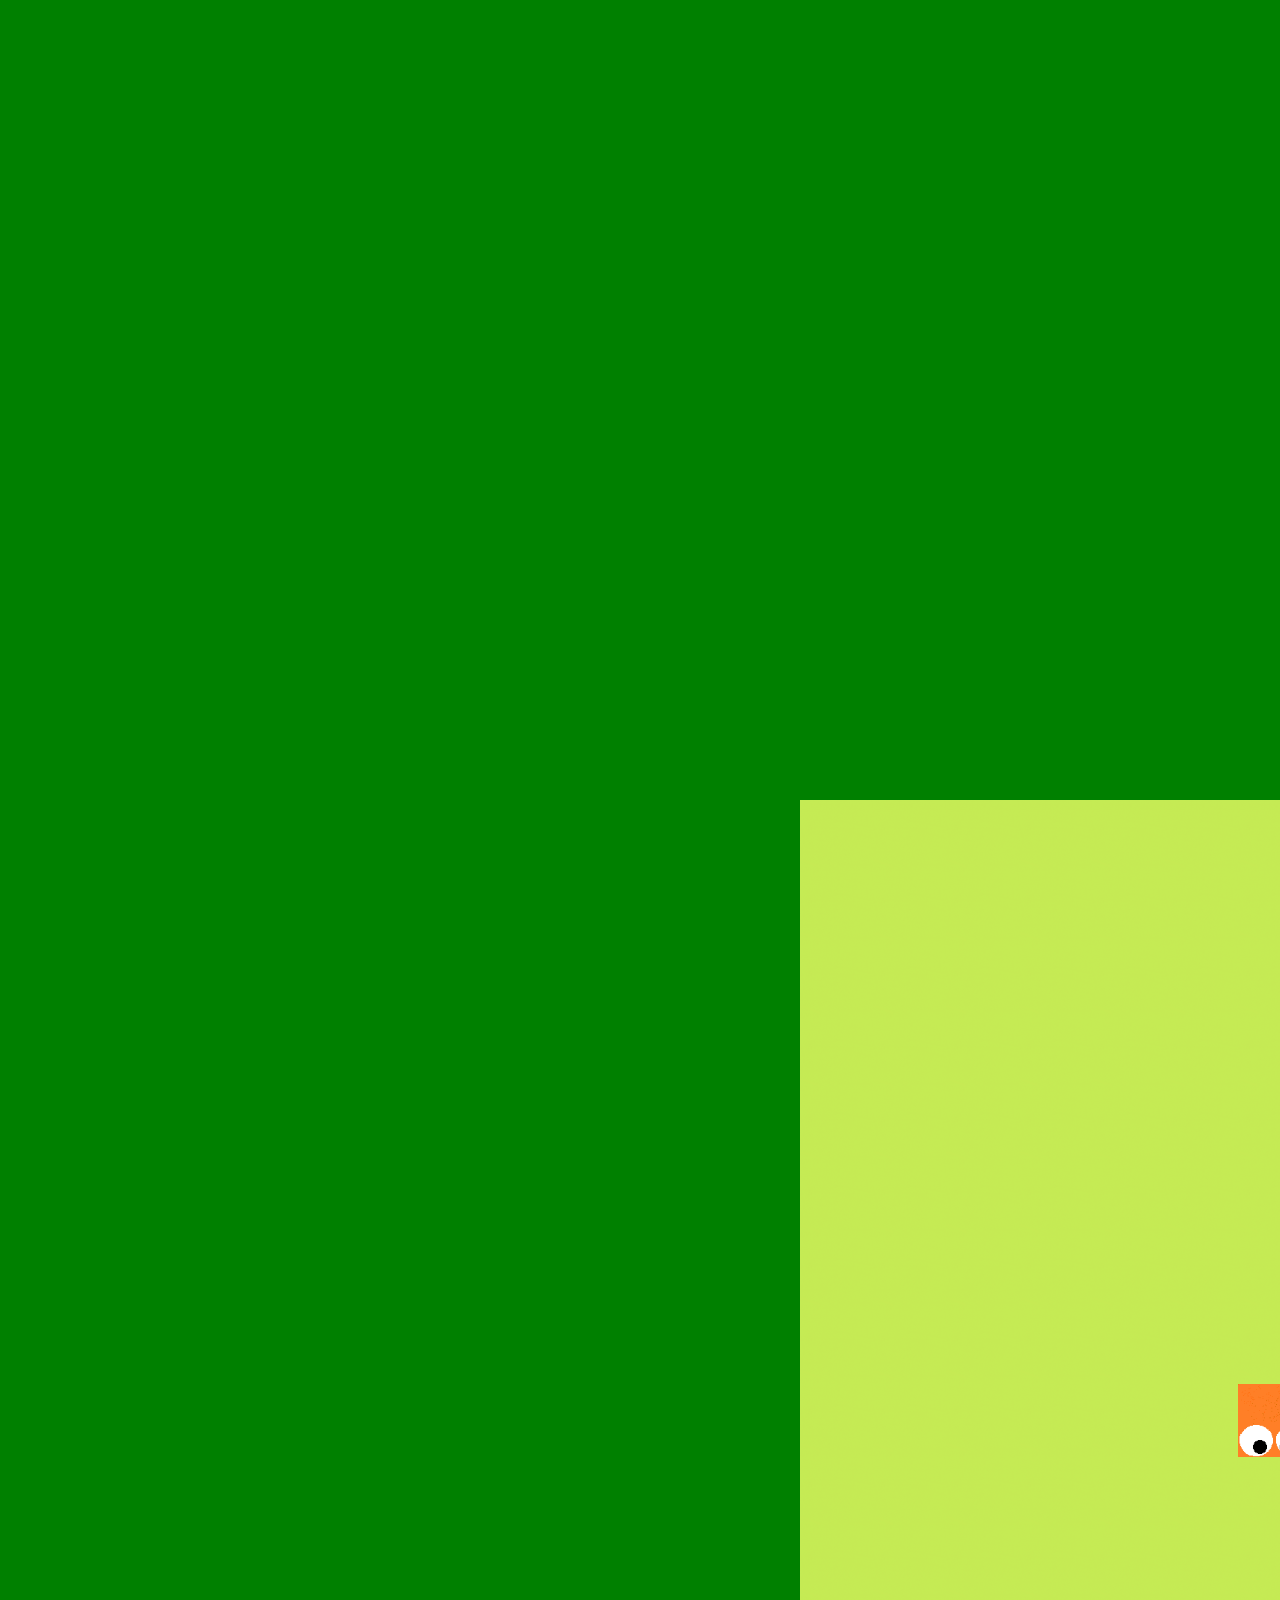
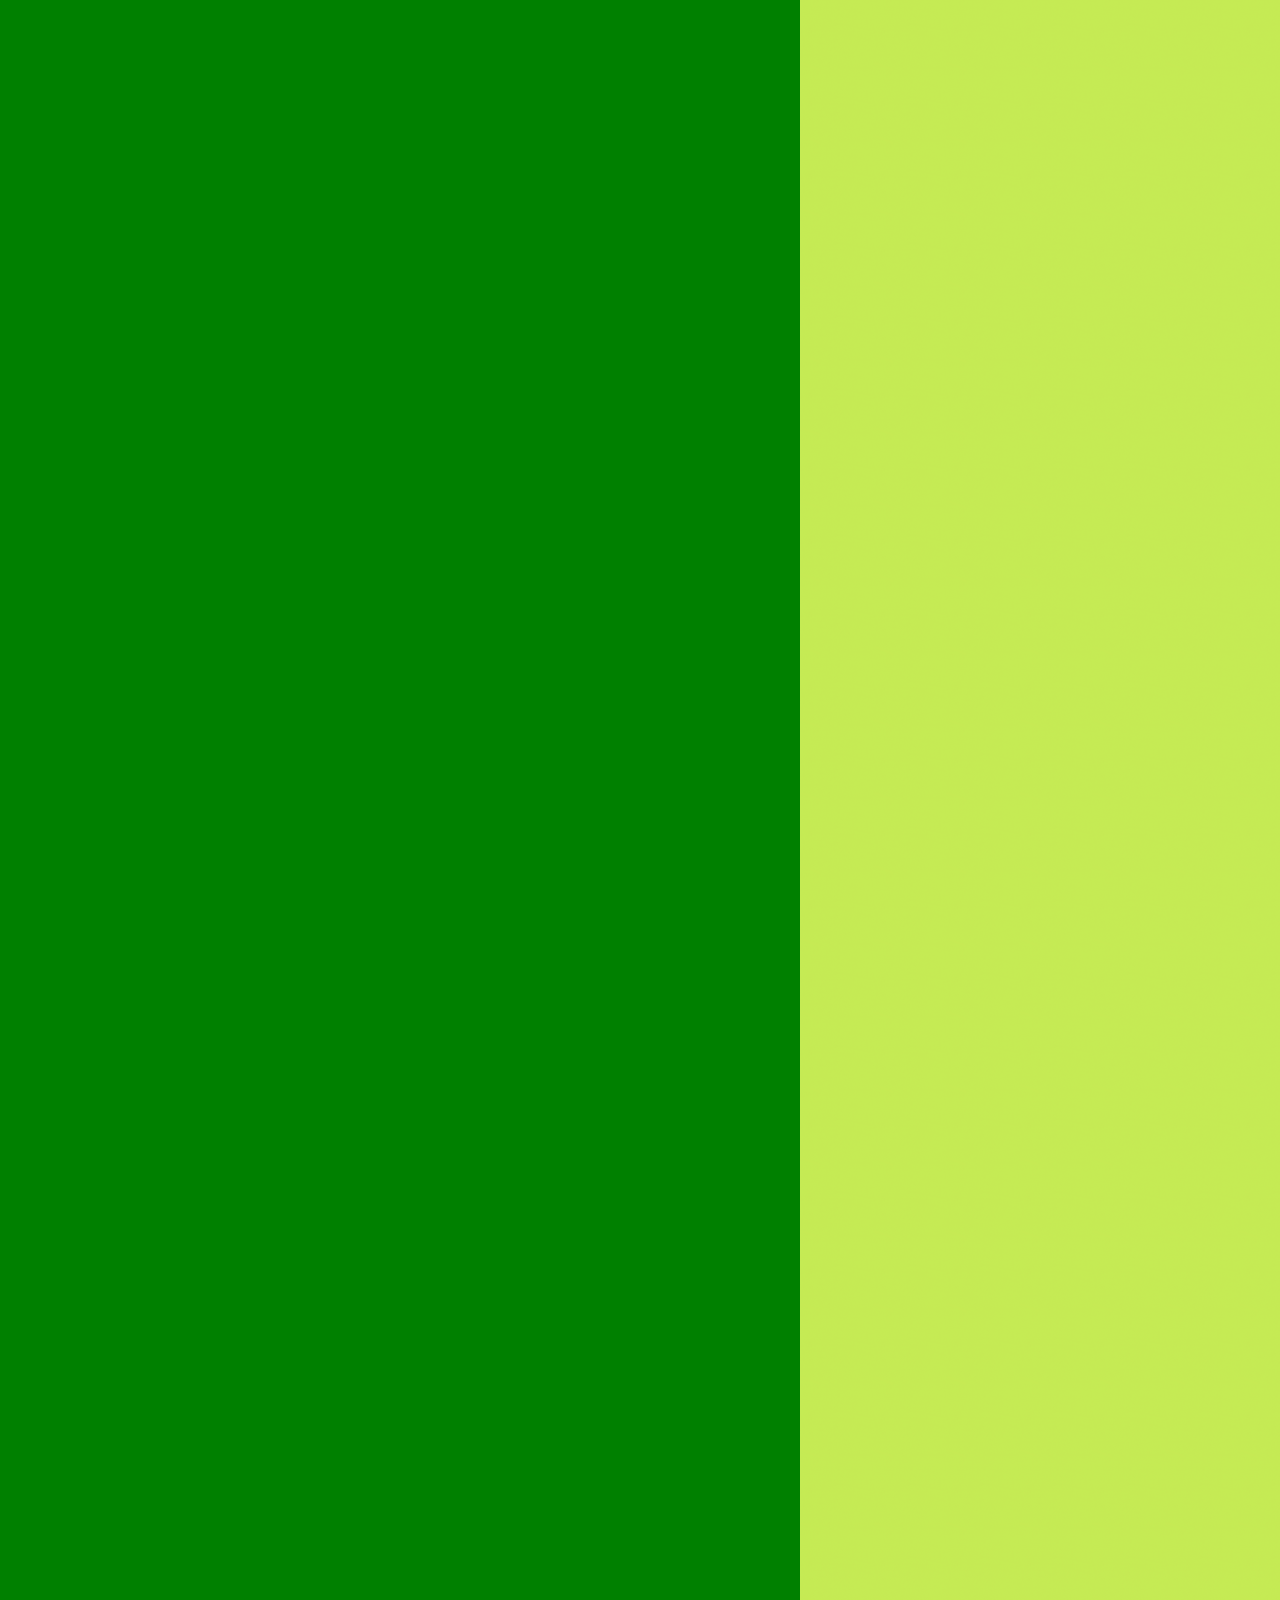
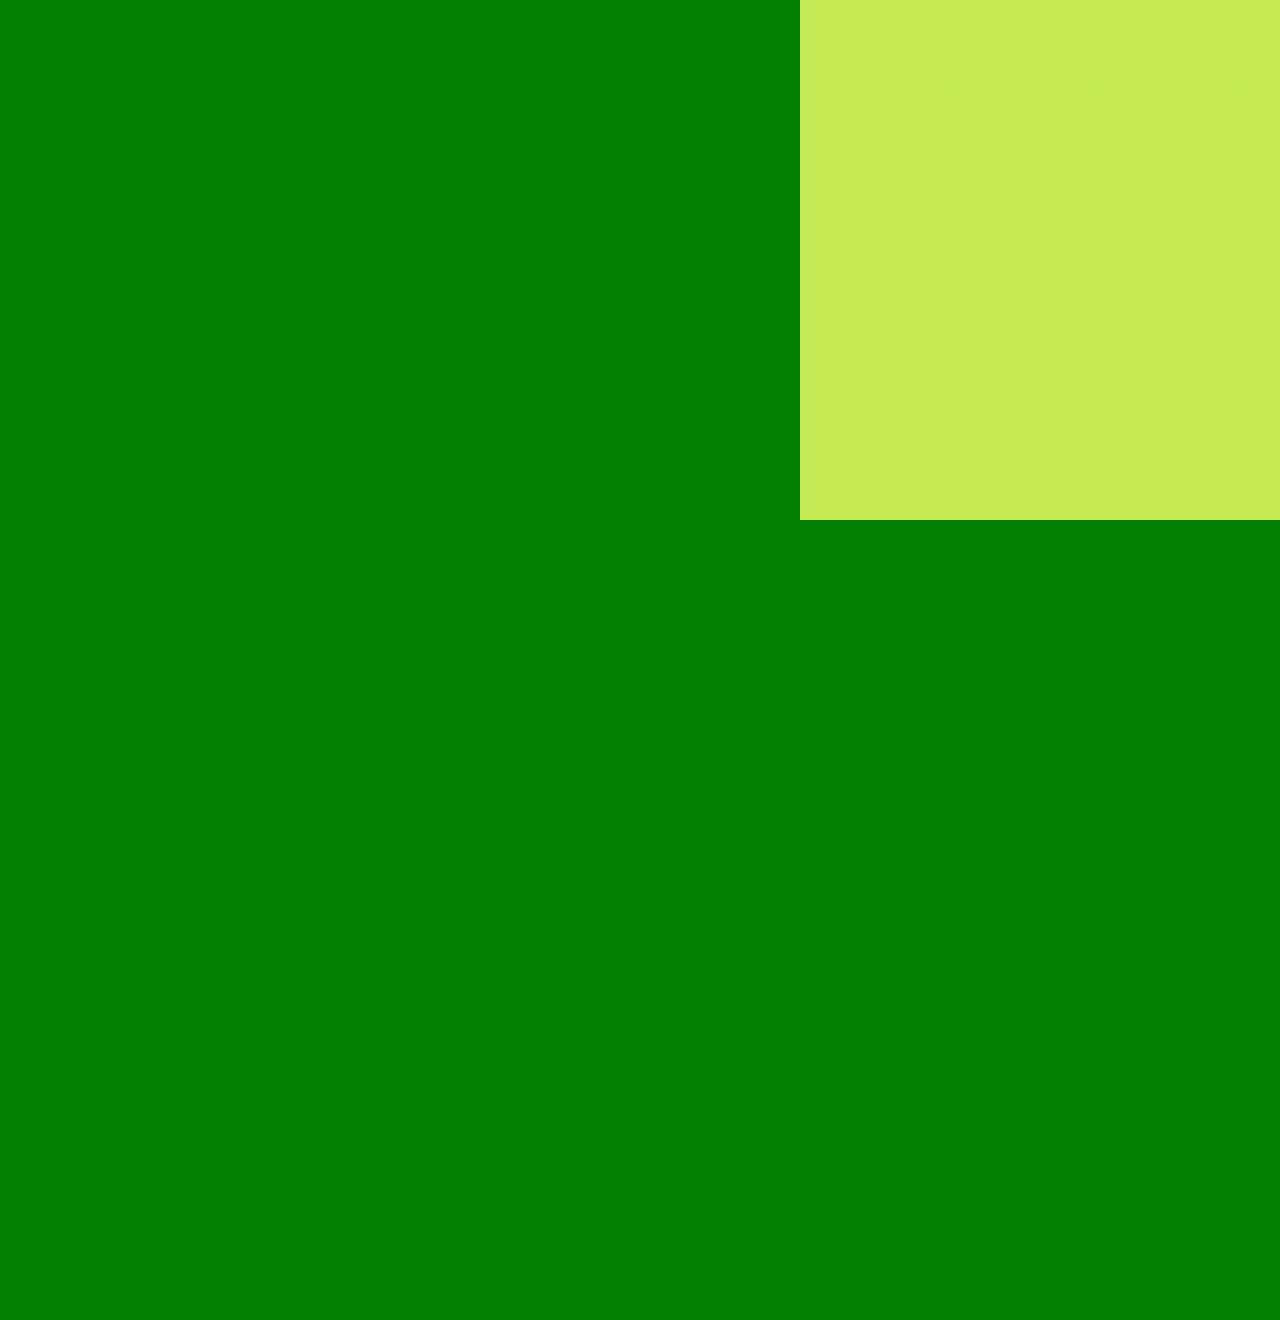
<file: index.html>
<!DOCTYPE html>
<html lang="en">

<head>
    <meta charset="UTF-8">
    <link rel="stylesheet" href="style.css">
    <link rel="stylesheet" href="https://stackpath.bootstrapcdn.com/bootstrap/4.3.1/css/bootstrap.min.css" integrity="sha384-ggOyR0iXCbMQv3Xipma34MD+dH/1fQ784/j6cY/iJTQUOhcWr7x9JvoRxT2MZw1T" crossorigin="anonymous">
    <meta name="viewport" content="width=device-width, initial-scale=1.0">
    <meta http-equiv="X-UA-Compatible" content="ie=edge">
    <title>La Serpiente</title>
</head>

<body>
        
    
    
    <div id="tablero">
    
    </div>
    




    <!-- JQuery  -->
    <script src="https://ajax.googleapis.com/ajax/libs/jquery/3.3.1/jquery.min.js"></script>
    <!-- Script propio -->
    <script src="app.js"></script>
</body>

</html>
</file>
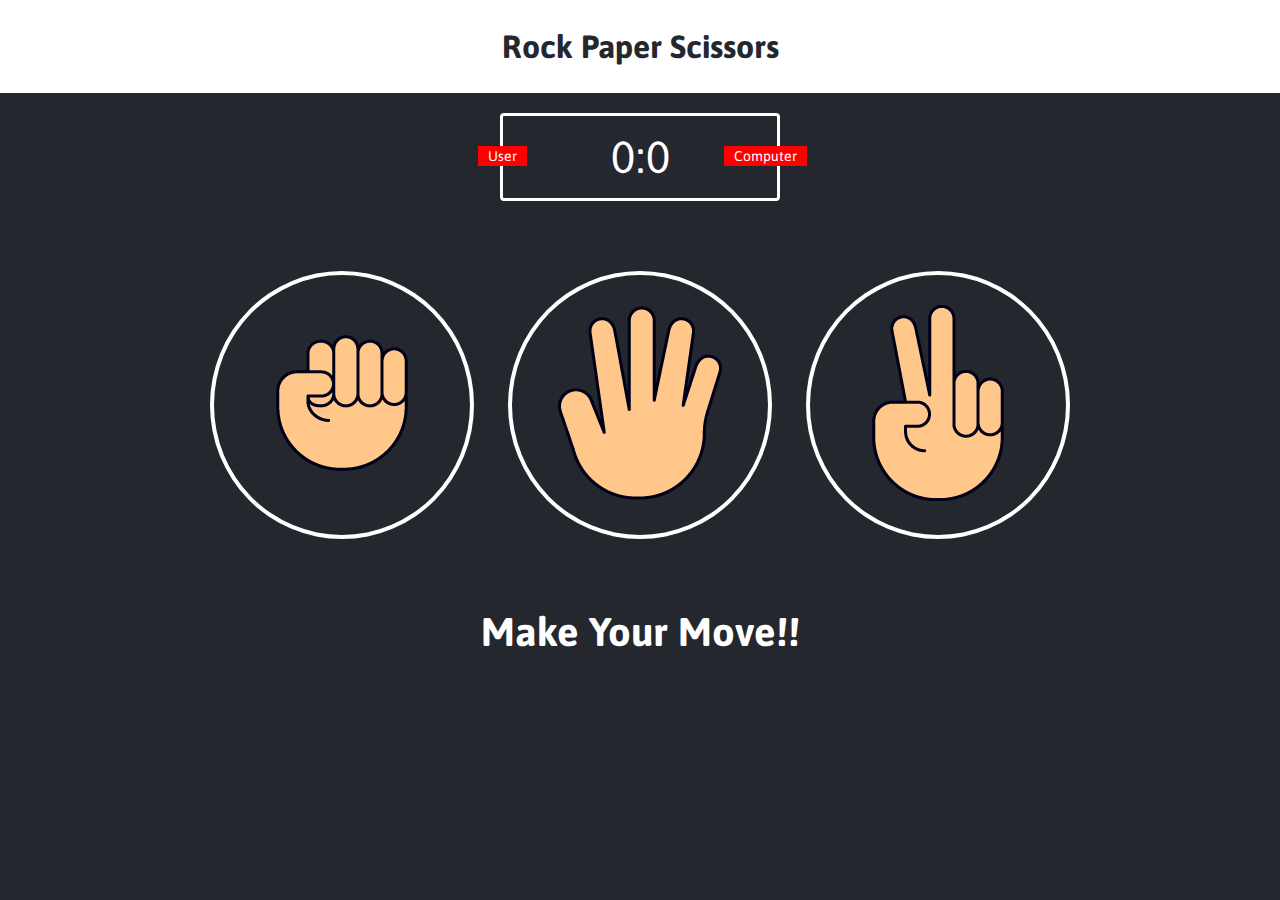
<file: piedraPapelTijera/index.html>
<!DOCTYPE html>
<html lang="en" dir="ltr">
  <head>
    <meta charset="utf-8">
    <title>Rock Paper Scissors Game </title>
    <link rel="stylesheet" href="styles.css">
  </head>
  <body>
    <header>
      <h1>Rock Paper Scissors</h1>
    </header>
    <div class="score-board">
      <div id="user-label" class="badge">User</div>
      <div id="computer-label" class="badge">Computer</div>
      <span id="user-score"></span>:<span id="computer-score"></span>
    </div>

    <div class="result">
      <p id="resultado"></p>
    </div>

    <div class="choices" >
      <div class="choice" id="r">
        <img src="fotos/rock.png">
      </div>
      <div class="choice" id="p">
        <img src="fotos/paper.png">
      </div>
      <div class="choice" id="s">
        <img src="fotos/scissors.png">
      </div>

    </div>
  <p id="action-message">Make Your Move!!</p>
  
  <!-- JQuery  -->
  <script src="https://ajax.googleapis.com/ajax/libs/jquery/3.3.1/jquery.min.js"></script>
  <!-- JS Propio -->
  <script src="program.js"></script>
  </body>
</html>
</file>
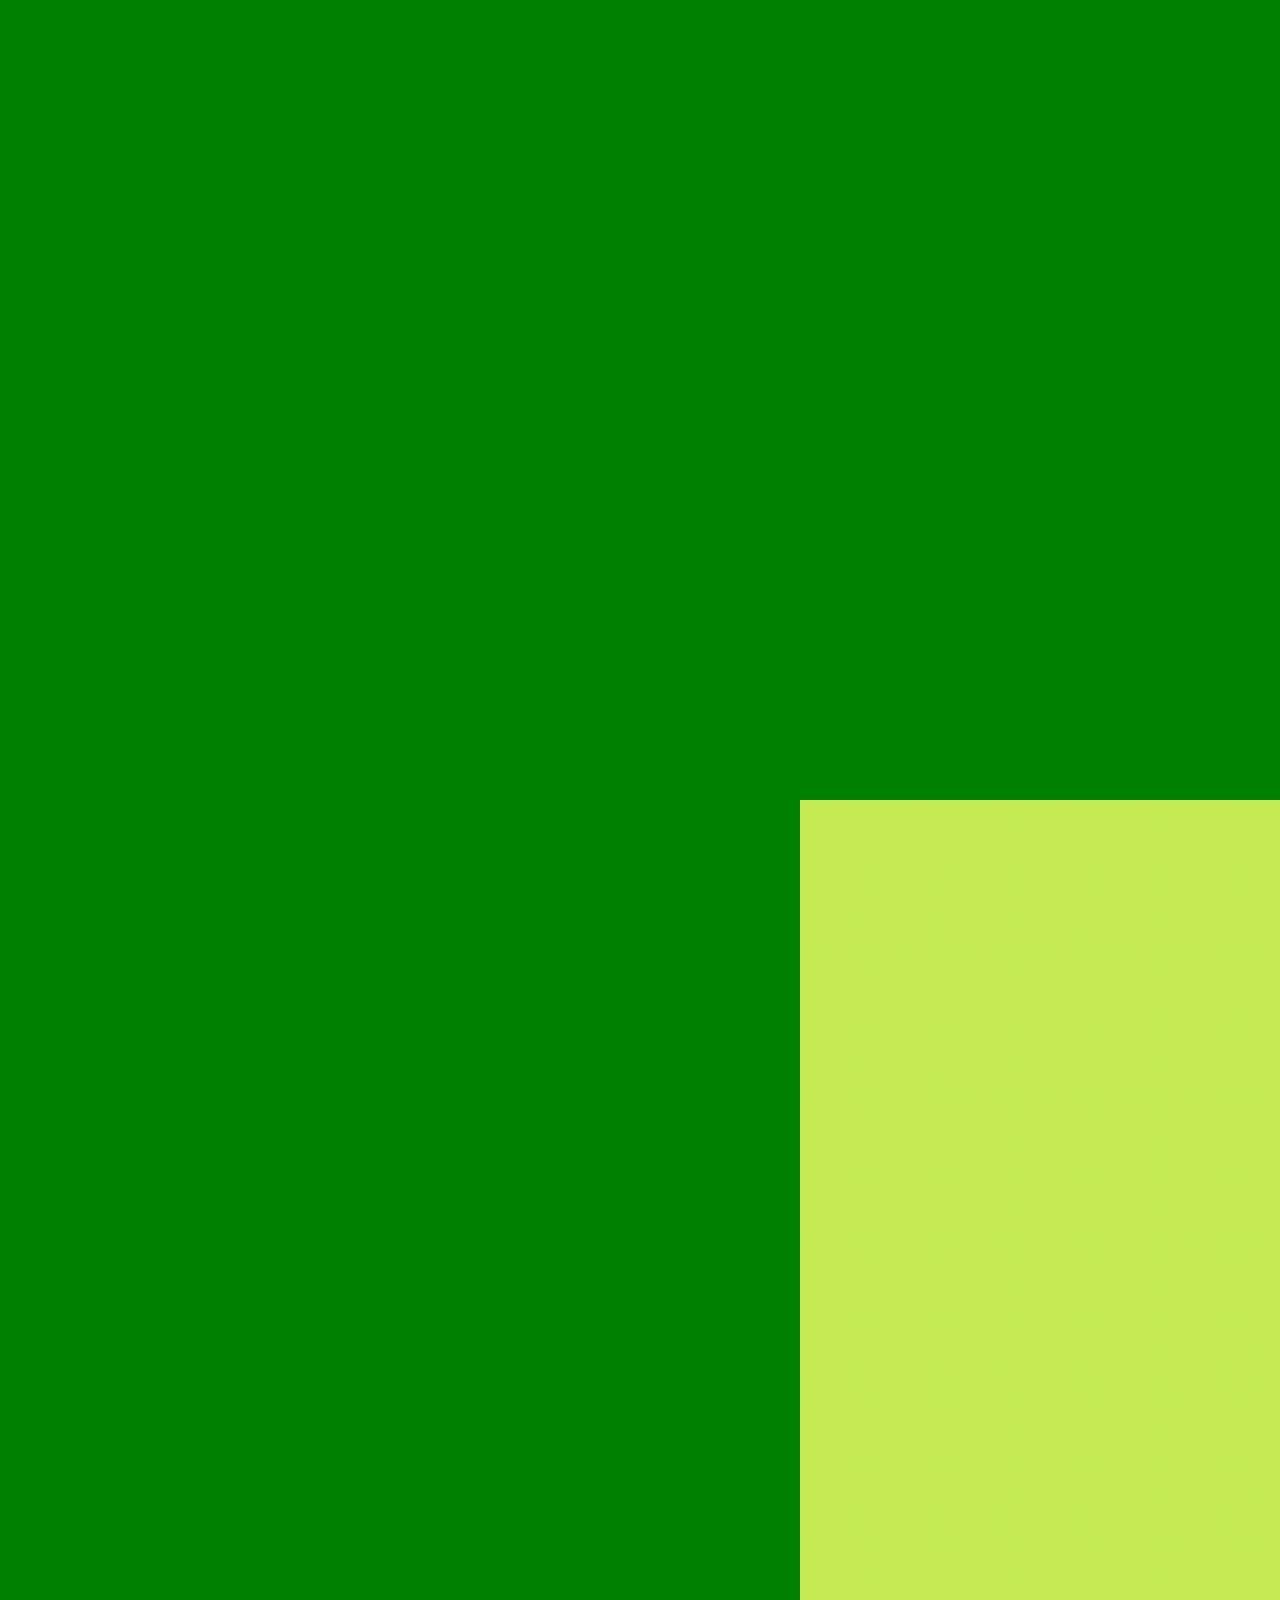
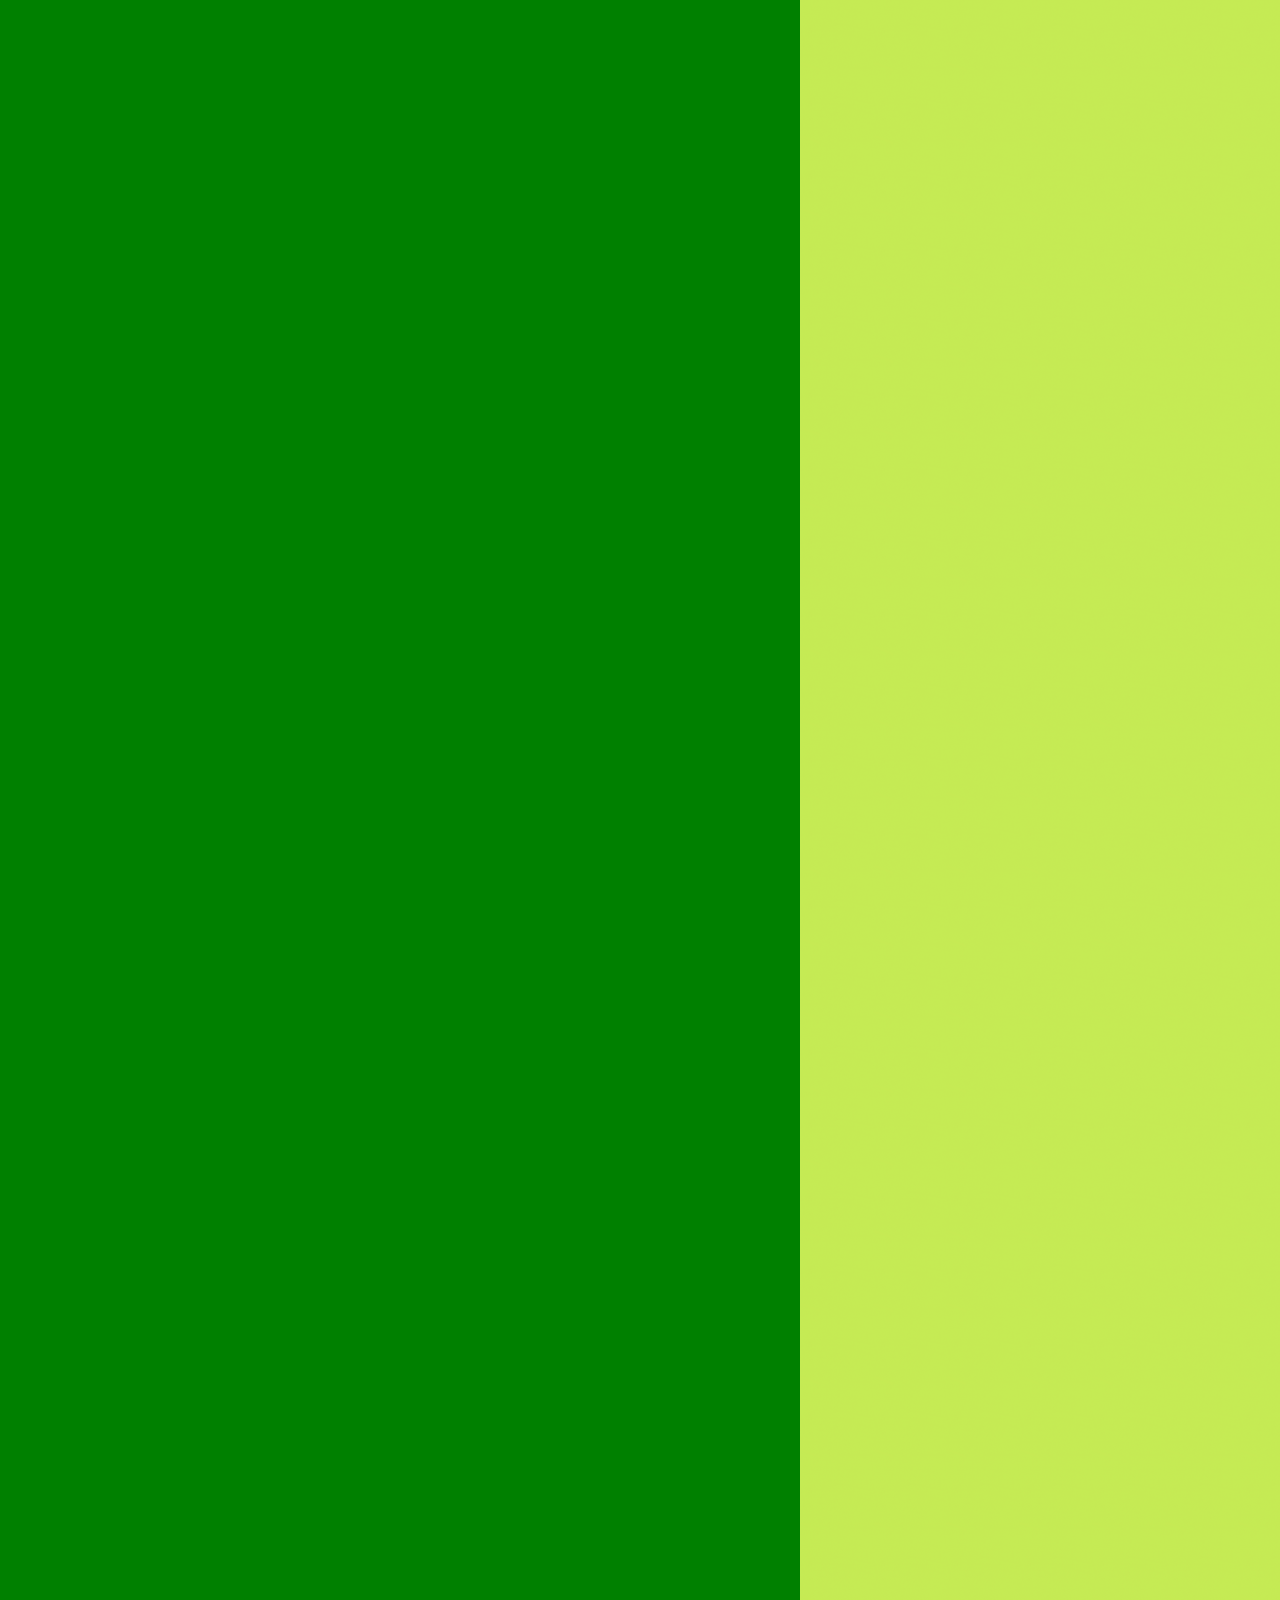
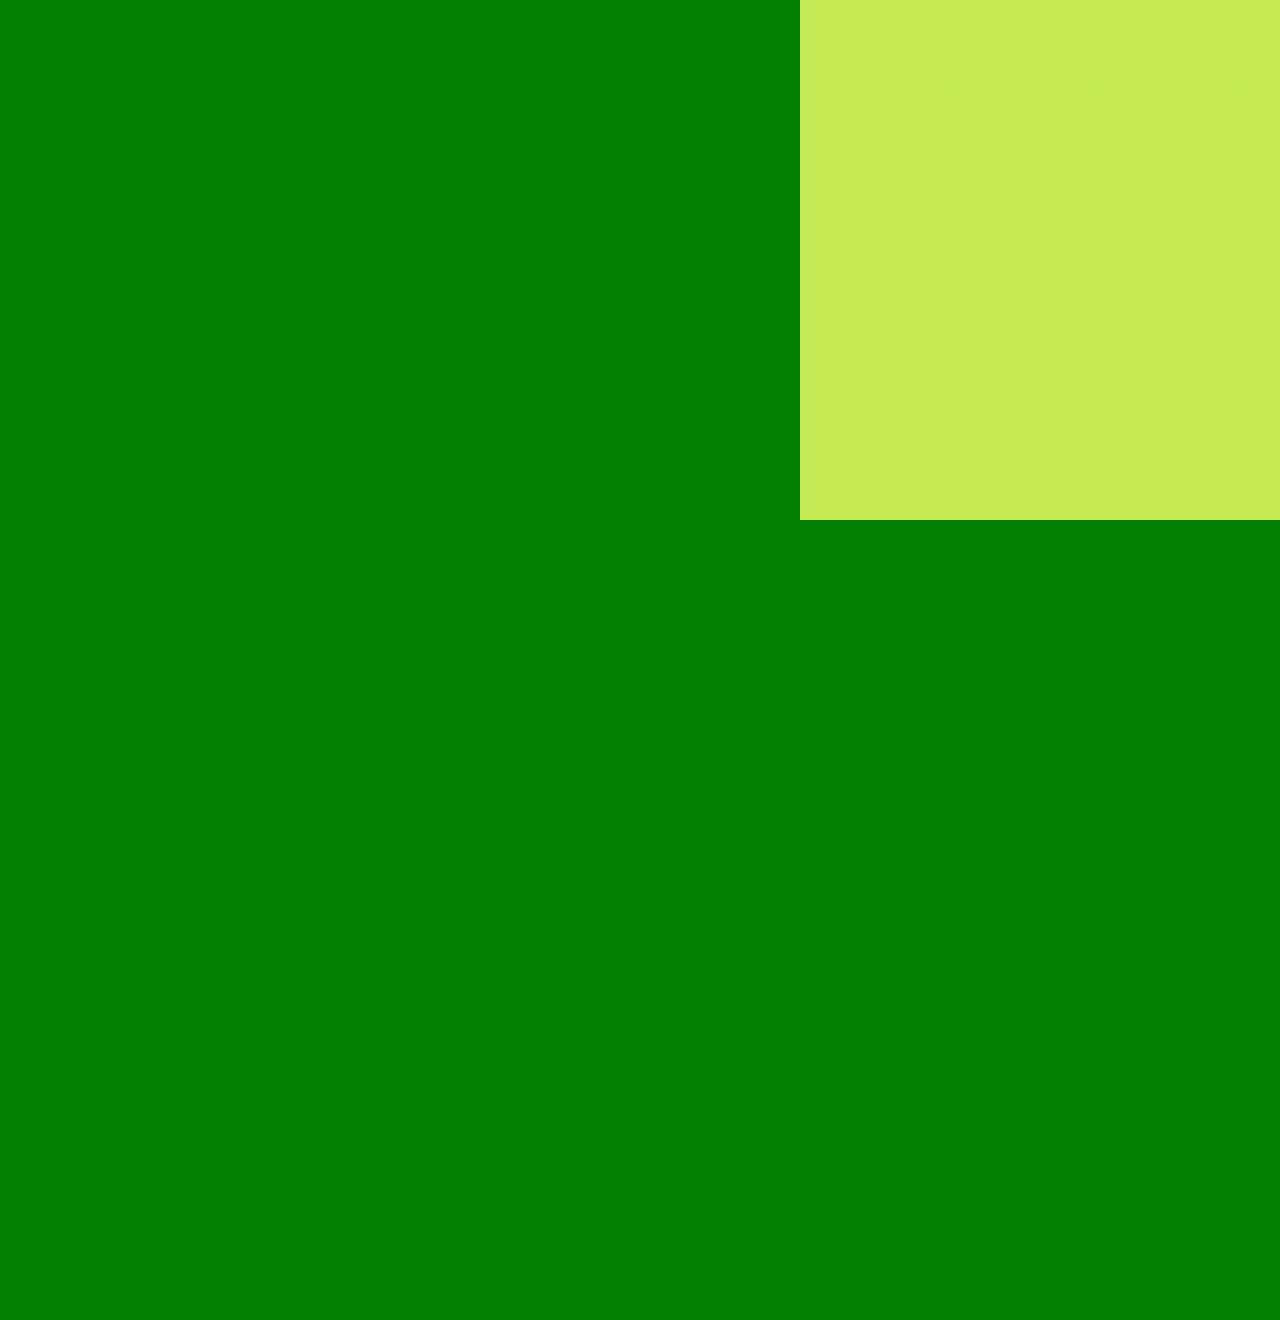
<file: SerpienteJuego/vista.html>
<!DOCTYPE html>
<html lang="en">

<head>
    <meta charset="UTF-8">
    <link rel="stylesheet" href="style.css">
    <meta name="viewport" content="width=device-width, initial-scale=1.0">
    <meta http-equiv="X-UA-Compatible" content="ie=edge">
    <title>La Serpiente</title>
</head>

<body>

    <div id="tablero">

    </div>




    <!-- JQuery  -->
    <script src="https://ajax.googleapis.com/ajax/libs/jquery/3.3.1/jquery.min.js"></script>
    <!-- Script propio -->
    <script src="app.js"></script>
</body>

</html>
</file>
<file: style.css>
/* Para ver bien las casillas (Quizás provisional)
.casilla {
    border: 1px dashed black
    !!!!!!!!! AUMENTAR TAMAÑO DE CASILLA AL QUITAR BORDES !!!!!!!!!
}
-------------------------- */

@media(max-width:400px) {
    #tablero {
        width: 80px;
        height: 80px;

    }
    .casilla {
        display: inline-block;
        width: 2px;
        height: 2px;
        background-image: url("Textures/casilla.png");
        float: left;
    }
    .serpiente {
        background-size: contain;
    }
    
}

@media(min-width:401px) {
    body,html{
        margin: 0;
        padding: 0;
    }
    body {
        background-color: green!important; 
    }
    #tablero {
        width: 2920px;
        height: 2920px;
        margin-left: 800px;
        margin-top: 800px;
        margin-bottom: 800px;
    }
    .casilla {
        /* display: inline-block; */
        background-image: url("Textures/casilla.png");
        width: 73px;
        height: 73px;
        float: left;
    }
    .serpiente {
        /* background-image:url('Textures/cabezaSerpienteAbajo.png'); */
        background-size: contain;
    }
}
</file>
<file: piedraPapelTijera/styles.css>
@import url('https://fonts.googleapis.com/css?family=Asap:400,500,600&display=swap');
*{
  margin:0;
  padding:0;
  box-sizing: border-box;
}
body{
  background-color:#24272E;
}
header{
  background:white;
  padding: 28px;
}
header>h1{
  color:#25272E;
  text-align: center;
  font-family:Asap, sans-serif;
}
.score-board{
  margin: 20px auto;
  border:3px solid white;
  border-radius:4px;
  text-align: center;
  width: 280px;
  color:white;
  font-size: 45px;
  padding:15px 28px;
  font-family: Asap, sans-serif;
  position: relative;
}

.badge{
  background: red;
  color: white;
  font-size: 14px;
  padding:2px 10px;
  font-family: Asap, sans-serif;
}

#user-label{
  position:  absolute;
  top: 30px;
  left:-25px;
}
#computer-label{
  position:  absolute;
  top: 30px;
  right:-30px;
}

.result  {
  font-size: 40px;
  color: white;
}
.result > p {
  text-align: center;
  font-weight: bold;
  font-family: Asap, sans-serif;
}
.choices{

  text-align:center;
  margin: 50px 0;
  padding: 20px;
}
.choice{
  border: 4px solid white;
  border-radius: 50%;
  margin: 0 15px;
  display: inline-block;
  transition: all 0.3s case;
}

.choice:hover{
  cursor: pointer;
  background: #24272E;

}
#action-message{
  text-align: center;
  font-size: 40px;
  color: white;
  font-family: Asap, sans-serif;
  font-weight: bold;
}
</file>
<file: SerpienteJuego/style.css>
/* Para ver bien las casillas (Quizás provisional)
.casilla {
    border: 1px dashed black
    !!!!!!!!! AUMENTAR TAMAÑO DE CASILLA AL QUITAR BORDES !!!!!!!!!
}
-------------------------- */

@media(max-width:400px) {
    #tablero {
        width: 80px;
        height: 80px;

    }
    .casilla {
        display: inline-block;
        width: 2px;
        height: 2px;
        background-image: url("Textures/casilla.png");
        float: left;
    }
    .serpiente {
        background-size: contain;
    }
    
}

@media(min-width:401px) {
    body,html{
        margin: 0;
        padding: 0;
    }
    body {
        background-color: green!important; 
    }
    #tablero {
        width: 2920px;
        height: 2920px;
        margin-left: 800px;
        margin-top: 800px;
        margin-bottom: 800px;
    }
    .casilla {
        /* display: inline-block; */
        background-image: url("Textures/casilla.png");
        width: 73px;
        height: 73px;
        float: left;
    }
    .serpiente {
        /* background-image:url('Textures/cabezaSerpienteAbajo.png'); */
        background-size: contain;
    }
}
</file>
